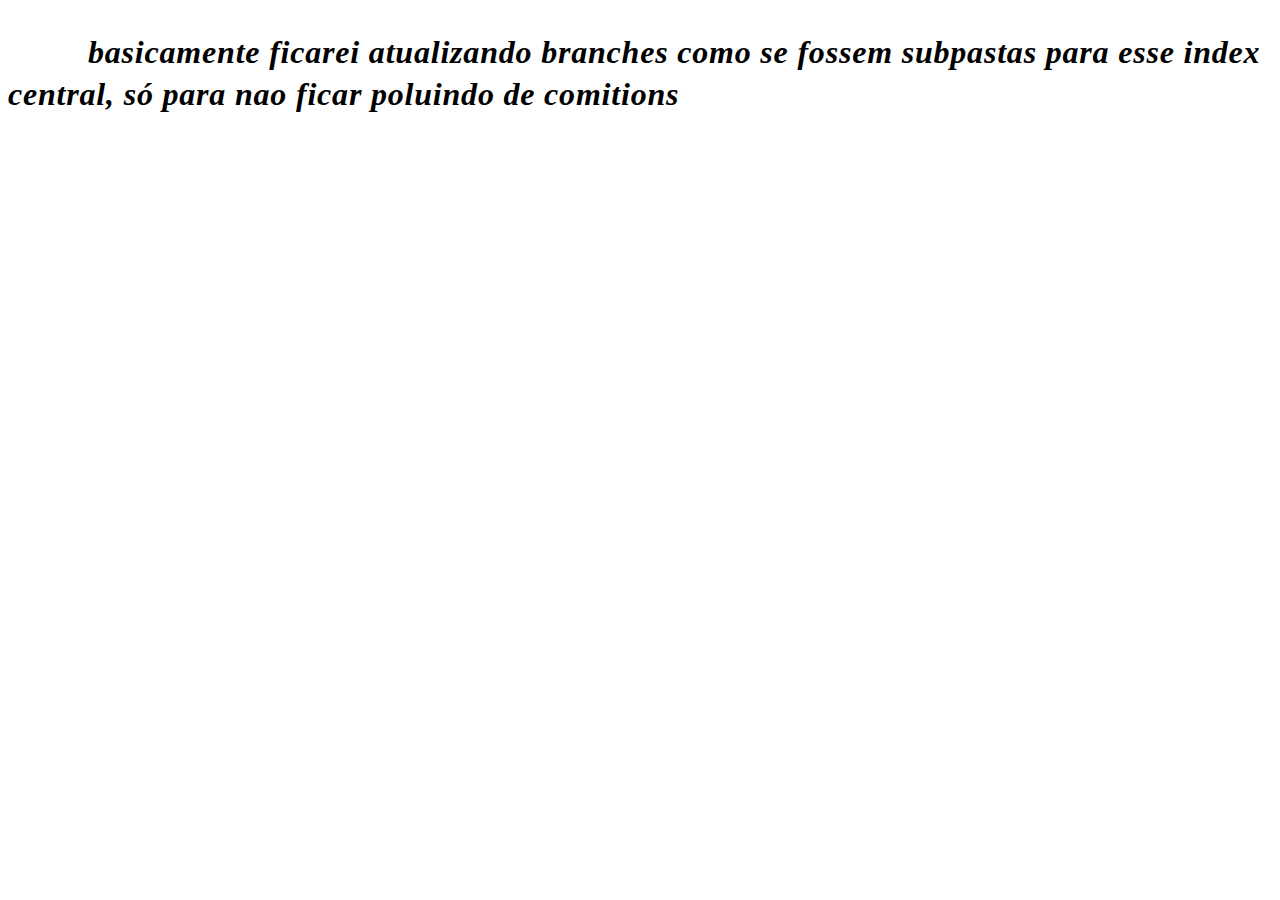
<file: index.html>
<!DOCTYPE html>
<html lang="pt-br">

<head>
  <meta charset="UTF-8">
  <meta http-equiv="X-UA-Compatible" content="IE=edge">
  <meta name="viewport" content="width=device-width, initial-scale=1.0">
  <title>A maioria dos updates vão nas branches</title>
  <link rel="stylesheet" href="./style.css">
</head>

<body>
  <p> Basicamente ficarei atualizando branches como se fossem subpastas para esse index central, só para nao ficar poluindo de comitions</p>
</body>

</html>
</file>
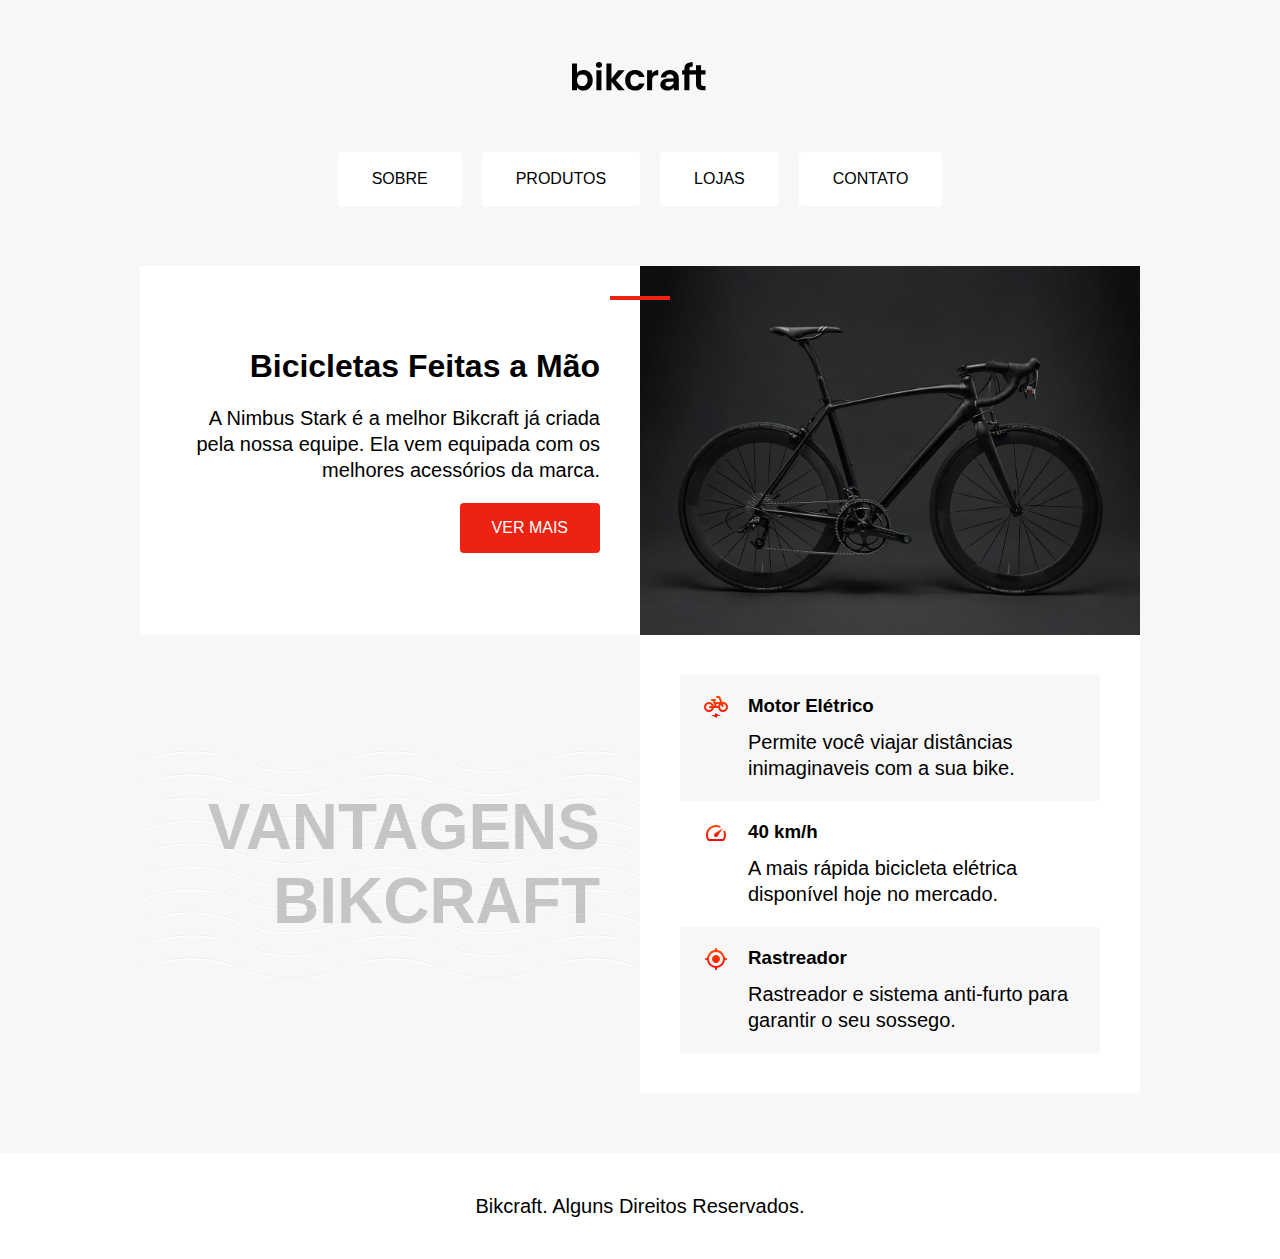
<file: home-page-exemplo/index.html>
<!DOCTYPE html>
<html>

<head>
  <meta charset="UTF-8">
  <meta name="viewport" content="width=device-width, initial-scale=1.0">
  <title>Bikcraft</title>
  <link rel="stylesheet" href="./style.css">
</head>

<body>
  <header class="header">
    <img src="./img/bikcraft.svg" alt="Bikcraft">

    <nav aria-label="primária">
      <ul class="menu">
        <li><a href="/">Sobre</a></li>
        <li><a href="/">Produtos</a></li>
        <li><a href="/">Lojas</a></li>
        <li><a href="/">Contato</a></li>
      </ul>
    </nav>
  </header>

  <main>
    <article class="conteudo" aria-labelledby="label-introducao">
      <div class="introducao">
        <h1 id="label-introducao">Bicicletas Feitas a Mão</h1>
        <p>A Nimbus Stark é a melhor Bikcraft já criada pela nossa equipe. Ela vem equipada com os melhores acessórios da marca.</p>
        <a class="botao" href="/">Ver Mais</a>
      </div>
      <div class="introducao-cover">
        <img src="./img/bicicleta.jpg" alt="Bicicleta Bikcraft Preta">
      </div>
    </article>

    <article class="conteudo conteudo-vantagem" aria-labelledby="label-vantagens">
      <h2 class="subtitulo" id="label-vantagens">Vantagens Bikcraft</h2>
      <ul class="vantagens">
        <li class="vantagens-item">
          <img src="./img/eletrica.svg" alt="">
          <h3>Motor Elétrico</h3>
          <p>Permite você viajar distâncias inimaginaveis com a sua bike.</p>
        </li>
        <li class="vantagens-item">
          <img src="./img/velocidade.svg" alt="">
          <h3>40 km/h</h3>
          <p>A mais rápida bicicleta elétrica disponível hoje no mercado.</p>
        </li>
        <li class="vantagens-item">
          <img src="./img/rastreador.svg" alt="">
          <h3>Rastreador</h3>
          <p>Rastreador e sistema anti-furto para garantir o seu sossego.</p>
        </li>
      </ul>
    </article>
  </main>

  <footer class="rodape">
    <p>Bikcraft. Alguns Direitos Reservados.</p>
  </footer>
</body>

</html>
</file>
<file: style.css>
a {
  display: inline-block;
  padding: 1rem 2rem;
  font-size: 1.5rem;
  font-family: Arial, Helvetica, sans-serif;
  text-decoration: none;
  background-color: #caf;
  color: #217;
  /* no caso a animação da transição do hover é feita aqui e nao no hover direto */
  /* transition: 0.3s; */
}

/* cria-se uma nova linha com o elemento seguido de : e o nome do estado que ele terá */
/* e qualquer elemento pode ter o estado de hover */
a:hover {
  background-color: #adf;
  color: #147;
}

/* o focus geralmente é usado para links mesmo, ele interage com o TAB */
/* por padrão ele cria uma borda no item, que pode ser alterada */
a:focus {
  /* background-color: #cfa;
  color: #371; */
}

/* interage quando clica nele, e adquire as propriedades do estado */
a:active {
  background-color: #ffa;
  color: #761;
}

/* exclusivo pra links, ele deixa o registro de que tu ja visitou esse link antes */
/* e ele tem superioridade de relevante no site acima do que os outros estados*/
a:visited {
  /* background-color: #fda;
  color: #731; */
}

/* --- espaço --- */

p {
  font-size: 2rem;
  font-family: Georgia, "Times New Roman", Times, serif;
  /* o peso da fonte irá modificar na aparencia dela, o quão mais marcada/negrito fica o texto */
  /* isso vai depender da fonte para cada valor que  modifica */
  font-weight: bold;
  font-style: italic;
  /* a altura da linha está sempre relacionado ao valor da tipografia */
  /* por ser em relação, dá para usar números inteiros */
  /* usar na média de 1.3 até 1.5, ex: se colocar 1 na line-height, e a font-size está 2rem, 1=2rem */
  line-height: 1.3;
  text-decoration: none;
  text-transform: lowercase;
  /* text indent serve para indentar a PRIMEIRA linha */
  /* serve para quando se tem mais de um parágrafo sem espaço de margin */
  text-indent: 5rem;
  text-align: left;
  text-shadow: 5px 5px 10x gray;
  letter-spacing: 0.05rem;
}

.bicicleta {
  height: 600px;
  background-color: lightblue;
  /* background-image: url("./img/bicicleta.jpg"); */
  /* garante que a foto nao se duplique ao fim do espaço */
  /* nota que ao nao-repetir, a cor de fundo se sobrepõe */
  background-repeat: no-repeat;
  /* contain é um dos tamanhos possíveis de escolher, e ele se organiza um pouco melhor */
  background-size: contain;
  /* com a centralização do background, ele manterá a imagem de fundo centralizada, cortando-a por igual */
  background-position: center top;
  display: flex;
}

h1 {
  margin: auto;
  background: white;
  padding: 1rem 2rem;
}

.pattern {
  /* height: 300px;
  background-color: lightcoral;
  background-image: url("./img/pattern.svg"); */
  /* background-size: 500px; */
}

.linear {
  /* height: 200px;
  background-image: linear-gradient(to left, lightblue 10%, lightcoral 20%); */
}
.radial {
  /* height: 200px;
  background-image: radial-gradient(blue, red); */
}
</file>
<file: home-page-exemplo/style.css>
body {
  font-family: Arial, Helvetica, sans-serif;
  margin: 0px;
  background: #f7f7f7;
  display: grid;
  gap: 60px;
  justify-items: center;
  margin-top: 60px;
}

img {
  max-width: 100%;
  display: block;
}

a {
  text-decoration: none;
}

ul {
  list-style: none;
  margin: 0px;
  padding: 0px;
}

p,
h1,
h2,
h3 {
  margin: 0px;
}

p {
  font-size: 1.25rem;
  line-height: 1.3;
}

.header {
  display: grid;
  justify-items: center;
  gap: 60px;
}

.menu {
  display: flex;
  flex-wrap: wrap;
  gap: 20px;
  justify-content: center;
}

.menu a {
  display: block;
  background: #ffffff;
  padding: 1rem 2rem;
  border-radius: 4px;
  color: #000000;
  text-transform: uppercase;
  border: 2px solid transparent;
}

.menu a:hover {
  border-color: #e21;
}

.conteudo {
  display: grid;
  grid-template-columns: 1fr 1fr;
  max-width: 1000px;
}

.introducao {
  background: #fff;
  padding: 40px;
  text-align: right;
  position: relative;
  display: grid;
  gap: 20px;
  align-content: center;
  justify-items: end;
}

.introducao h1 {
  font-size: 2rem;
}

.introducao::before {
  content: "";
  width: 60px;
  height: 4px;
  background: #e21;
  position: absolute;
  top: 30px;
  right: -30px;
}

.introducao-cover img {
  object-fit: cover;
  height: 100%;
}

.botao {
  background: #e21;
  color: #fff;
  padding: 1rem 2rem;
  border-radius: 4px;
  text-transform: uppercase;
}

.botao:hover {
  background-color: #900;
}

.subtitulo {
  font-size: 4rem;
  text-transform: uppercase;
  color: rgba(0, 0, 0, 0.2);
  text-align: right;
  padding: 40px;
  align-self: center;
  background-image: url(img/onda.svg);
  /* word-break: break-all; */
}

.vantagens {
  background: #fff;
  padding: 40px;
}

.vantagens-item {
  display: grid;
  grid-template-columns: auto 1fr;
  gap: 10px 20px;
  padding: 20px;
  border-left: 4px solid transparent;
}

.vantagens-item:nth-child(odd) {
  background-color: #f7f7f7;
}

.vantagens-item:hover {
  border-color: #e21;
}

.vantagens-item p {
  grid-column: 2;
}

.rodape {
  background: #fff;
  width: 100%;
  text-align: center;
  padding: 40px;
  box-sizing: border-box;
}

/* Responsividade nos break-points */

@media (max-width: 970px) {
  .conteudo-vantagem {
    grid-template-columns: 1fr;
  }
  .subtitulo {
    text-align: center;
  }
}
@media (max-width: 660px) {
  body {
    gap: 30px;
    margin-top: 20px;
  }
  .header {
    gap: 30px;
  }
  .conteudo {
    grid-template-columns: 1fr;
  }
  .introducao {
    text-align: left;
    justify-items: start;
  }
  .introducao::before {
    display: none;
  }
  .subtitulo {
    font-size: 3rem;
  }
}

@media (max-width: 400px) {
  .subtitulo {
    font-size: 2rem;
  }
  p {
    font-size: 1rem;
  }
}
</file>
